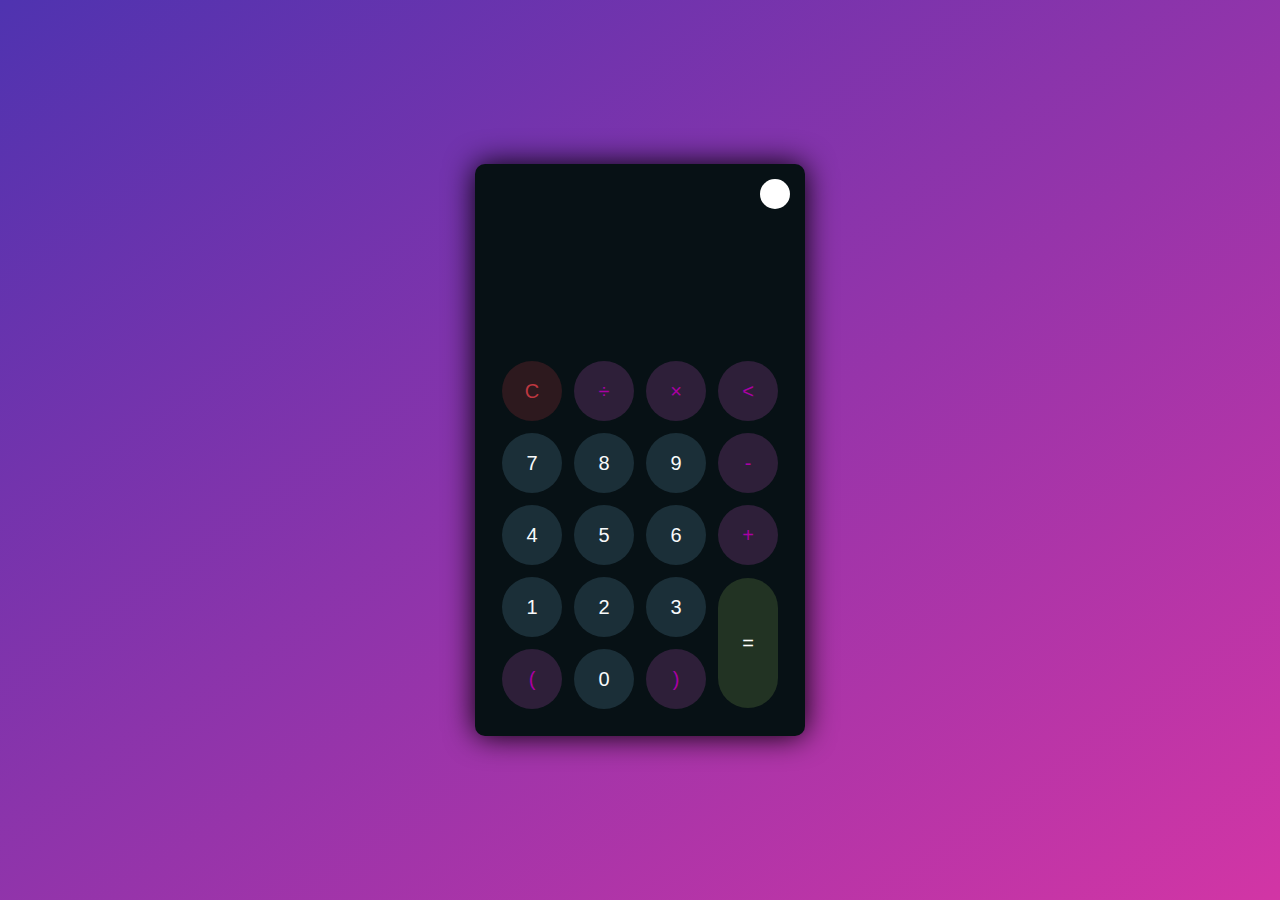
<file: Javascript Calculator/index.html>
<!DOCTYPE html>
<html lang="en">
<head>
    <meta charset="UTF-8">
    <meta http-equiv="X-UA-Compatible" content="IE=edge">
    <meta name="viewport" content="width=device-width, initial-scale=1.0">
    <link rel="stylesheet" href="style.css">
    <title>Title</title>
</head>
<body>
    <div class="container">
        <div class="calculator dark">
            <div class="theme-toggler active">
                <i class="toggler-icon"></i>
            </div>
            <div class="display-screen">
                <div id="display"></div>
            </div>
            <div class="buttons">
                <table>
                    <tr>
                        <td><button class="btn-operator" id="clear">C</button></td>
                        <td><button class="btn-operator" id="/">&divide;</button></td>
                        <td><button class="btn-operator" id="*">&times;</button></td>
                        <td><button class="btn-operator" id="backspace"><</button></td>
                    </tr>
                    <tr>
                        <td><button class="btn-number" id="7">7</button></td>
                        <td><button class="btn-number" id="8">8</button></td>
                        <td><button class="btn-number" id="9">9</button></td>
                        <td><button class="btn-operator" id="-">-</button></td>
                    </tr>
                    <tr>
                        <td><button class="btn-number" id="4">4</button></td>
                        <td><button class="btn-number" id="5">5</button></td>
                        <td><button class="btn-number" id="6">6</button></td>
                        <td><button class="btn-operator" id="+">+</button></td>
                    </tr>
                    <tr>
                        <td><button class="btn-number" id="1">1</button></td>
                        <td><button class="btn-number" id="2">2</button></td>
                        <td><button class="btn-number" id="3">3</button></td>
                        <td rowspan="2"><button class="btn-equal" id="equal">=</button></td>
                    </tr>
                    <tr>
                        <td><button class="btn-operator" id="(">(</button></td>
                        <td><button class="btn-number" id="0">0</button></td>
                        <td><button class="btn-operator" id=")">)</button></td>
                    </tr>
                </table>
            </div>
        </div>
    </div>
    <script src="index.js"></script>
</body>
</html>
</file>
<file: Javascript Calculator/style.css>
* {
    padding: 0;
    margin: 0;
    box-sizing: border-box;
    outline: 0;
    transition: all 0.5s ease;
}

body {
    font-family: sans-serif;
}

a {
    text-decoration: none;
    color: #fff;
}

body {
    background-image: linear-gradient( to bottom right, rgba(79,51,176,1.0),rgba(210,53,165));
}

.container {
    height: 100vh;
    width: 100vw;
    display: grid;
    place-items: center;
}

.calculator {
    position: relative;
    height: auto;
    width: auto;
    padding: 20px;
    border-radius: 10px;
    box-shadow: 0 0 30px #000;
}

.theme-toggler {
    position: absolute;
    top: 30px;
    right: 30px;
    color: #fff;
    cursor: pointer;
    z-index: 1;
}

.theme-toggler.active {
    color: #333;
}

.theme-toggler.active::before {
    background-color: #fff;
}

.theme-toggler::before {
    content: '';
    height: 30px;
    width: 30px;
    position: absolute;
    top: 50%;
    transform: translate(-50%, -50%);
    border-radius: 50%;
    background-color: #333;
    z-index: -1;
}

#display {
    margin: 0 10px;
    height: 150px;
    width: auto;
    max-width: 270px;
    display: flex;
    align-items: flex-end;
    justify-content: flex-end;
    font-size: 30px;
    margin-bottom: 20px;
    overflow-x: scroll;
  }

#display::-webkit-scrollbar {
    display: block;
    height: 3px;
}

button {
    height: 60px;
    width: 60px;
    border: 0;
    border-radius: 30px;
    margin: 5px;
    font-size: 20px;
    cursor: pointer;
    transition: all 200ms ease;
}

button:hover {
    transform: scale(1.1);
}

button#equal {
    height: 130px;
}

/* light theme */

.calculator {
    background-color: #fff;
}

.calculator #display {
    color: #0a1e23;
}

.calculator button#clear {
    background-color: #ffd5d8;
    color: #fc4552;
}

.calculator button.btn-number {
    background-color: #c3eaff;
    color: #000000;
}

.calculator button.btn-operator {
    background-color: #ffd0fb;
    color: #f967f3;
  }
  
  .calculator button.btn-equal {
    background-color: #adf9e7;
    color: #000;
  }

  /* dark theme */

  .calculator.dark {
    background-color: #071115;
  }

  .calculator.dark #display {
    color: #f8fafb;
  }

  .calculator.dark button#clear {
    background-color: #2d191e;
    color: #bd3740;
  }

  .calculator.dark button.btn-number {
    background-color: #1b2f38;
    color: #f8fafb;
  }

  .calculator.dark button.btn-operator {
    background-color: #2e1f39;
    color: #aa00a4;
  }
  
  .calculator.dark button.btn-equal {
    background-color: #223323;
    color: #ffffff;
  }
</file>
